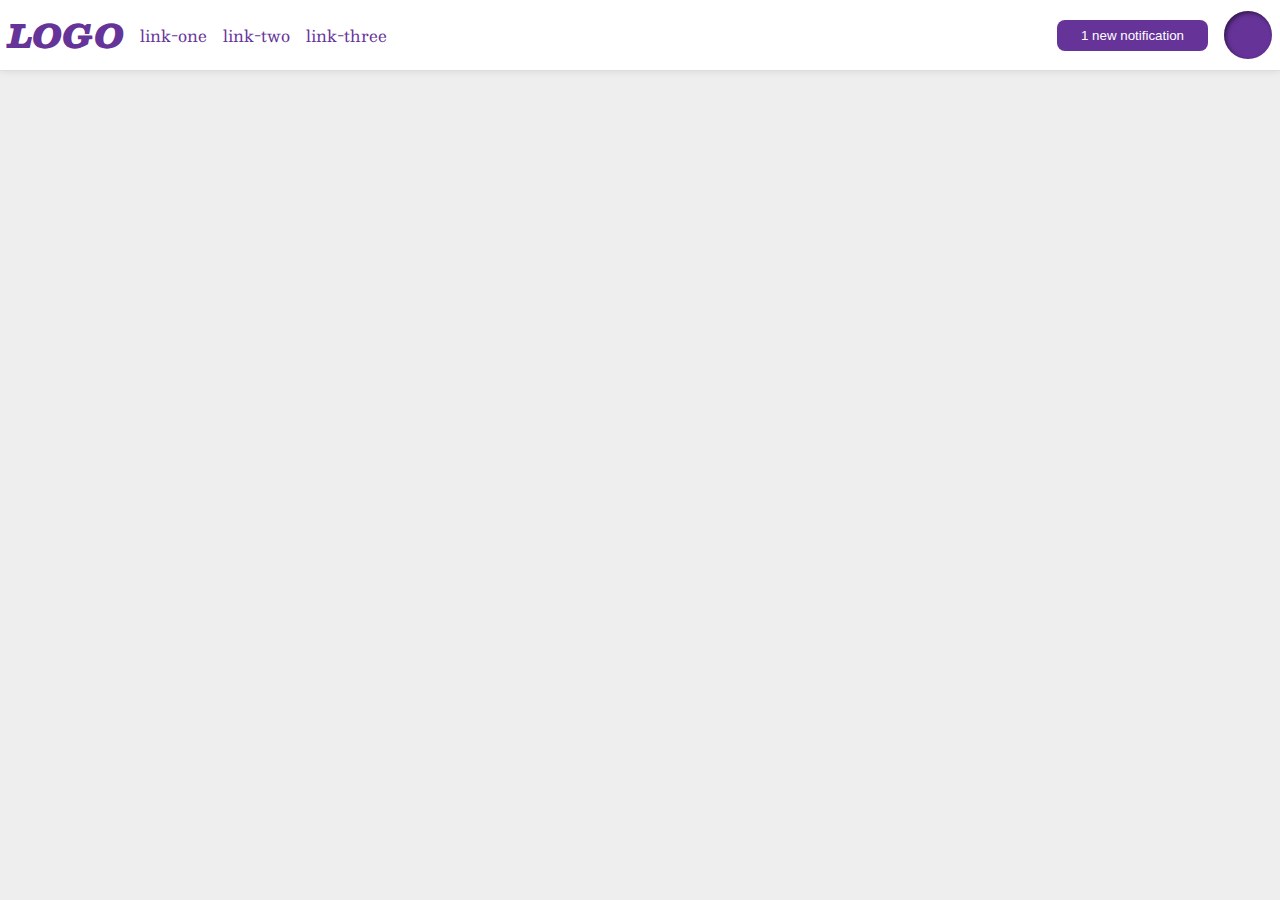
<file: flex/03-flex-header-2/index.html>
<!DOCTYPE html>
<html lang="en">
  <head>
    <meta charset="UTF-8">
    <meta http-equiv="X-UA-Compatible" content="IE=edge">
    <meta name="viewport" content="width=device-width, initial-scale=1.0">
    <title>Flex Header 2</title>
    <link rel="stylesheet" href="style.css">
  </head>
  <body>
    <div class="header">
      <div class="left">
        <div class="logo">
          LOGO
        </div>
        <ul class="links">
          <li><a href="google.com">link-one</a></li>
          <li><a href="google.com">link-two</a></li>
          <li><a href="google.com">link-three</a></li>
        </ul>
      </div>
      <div class="right">
        <button class="notifications">
          1 new notification
        </button>
      <div class="profile-image"></div>
        </div>
      </div>
  </body>
</html>
</file>
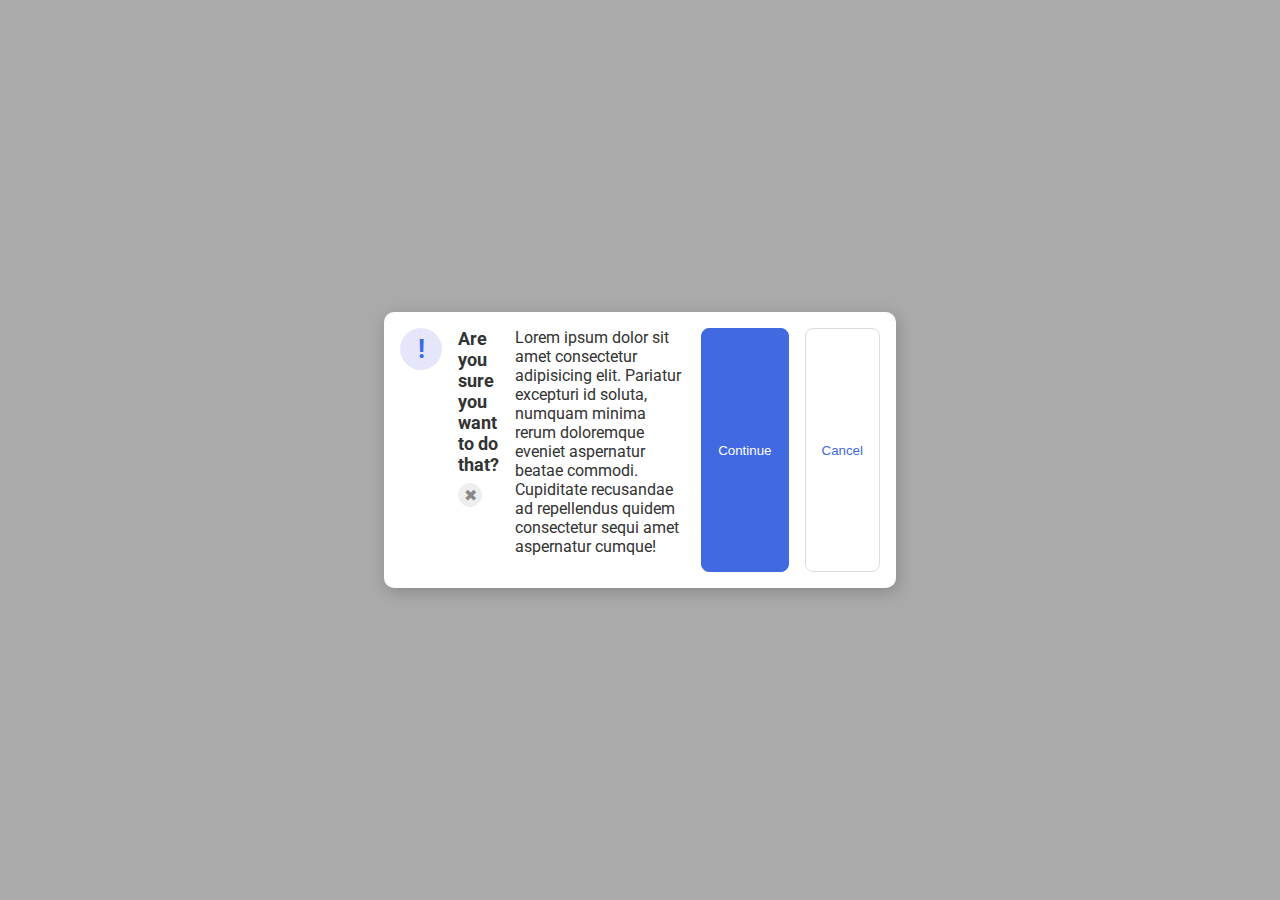
<file: flex/05-flex-modal/index.html>
<!DOCTYPE html>
<html lang="en">
  <head>
    <meta charset="UTF-8">
    <meta http-equiv="X-UA-Compatible" content="IE=edge">
    <meta name="viewport" content="width=device-width, initial-scale=1.0">
    <link rel="stylesheet" href="style.css">
    <title>Modal</title>
  </head>
  <body>
    <div class="modal">
      <div class="icon">!</div>

      <div class="container">
      <div class="header">Are you sure you want to do that?</div>
      <button class="close-button">✖</button>
      </div>

      <div class="text">Lorem ipsum dolor sit amet consectetur adipisicing elit. Pariatur excepturi id soluta, numquam minima rerum doloremque eveniet aspernatur beatae commodi. Cupiditate recusandae ad repellendus quidem consectetur sequi amet aspernatur cumque!</div>
      <button class="continue">Continue</button>
      <button class="cancel">Cancel</button>
      </div>
    </div>
  </body>
</html>
</file>
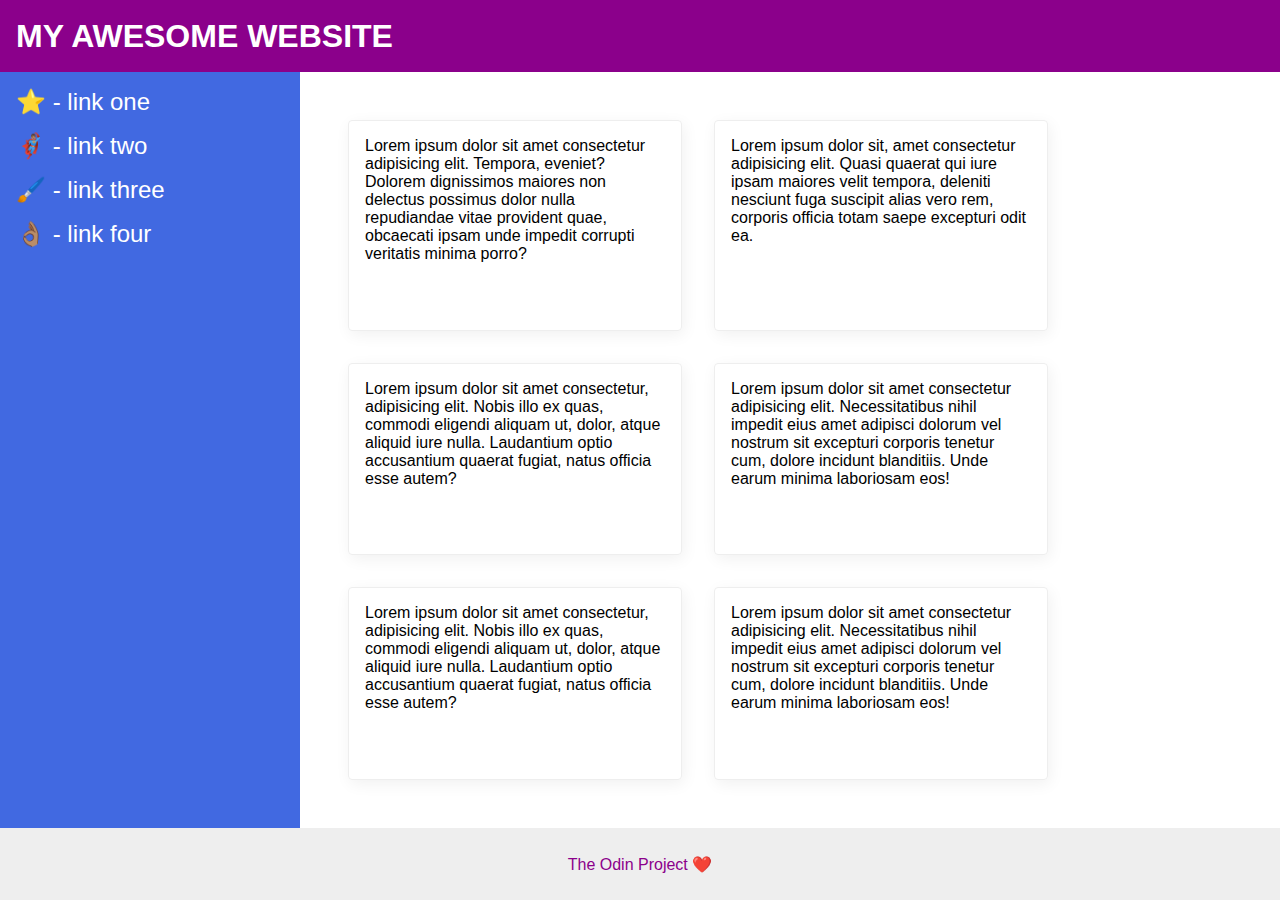
<file: flex/07-flex-layout-2/index.html>
<!DOCTYPE html>
<html lang="en">
  <head>
    <meta charset="UTF-8">
    <meta http-equiv="X-UA-Compatible" content="IE=edge">
    <meta name="viewport" content="width=device-width, initial-scale=1.0">
    <title>The Holy Grail</title>
    <link rel="stylesheet" href="style.css">
  </head>
  <body>
    <div class="header">
      MY AWESOME WEBSITE
    </div>
  <div class="body">
    <div class="sidebar">
      <ul>
        <li><a href="#">⭐ - link one</a></li>
        <li><a href="#">🦸🏽‍♂️ - link two</a></li>
        <li><a href="#">🖌️ - link three</a></li>
        <li><a href="#">👌🏽 - link four</a></li>
      </ul>
    </div>
  <div class="container">
    <div class="card">Lorem ipsum dolor sit amet consectetur adipisicing elit. Tempora, eveniet? Dolorem dignissimos maiores non delectus possimus dolor nulla repudiandae vitae provident quae, obcaecati ipsam unde impedit corrupti veritatis minima porro?</div>
    <div class="card">Lorem ipsum dolor sit, amet consectetur adipisicing elit. Quasi quaerat qui iure ipsam maiores velit tempora, deleniti nesciunt fuga suscipit alias vero rem, corporis officia totam saepe excepturi odit ea.</div>
    <div class="card">Lorem ipsum dolor sit amet consectetur, adipisicing elit. Nobis illo ex quas, commodi eligendi aliquam ut, dolor, atque aliquid iure nulla. Laudantium optio accusantium quaerat fugiat, natus officia esse autem?</div>
    <div class="card">Lorem ipsum dolor sit amet consectetur adipisicing elit. Necessitatibus nihil impedit eius amet adipisci dolorum vel nostrum sit excepturi corporis tenetur cum, dolore incidunt blanditiis. Unde earum minima laboriosam eos!</div>
    <div class="card">Lorem ipsum dolor sit amet consectetur, adipisicing elit. Nobis illo ex quas, commodi eligendi aliquam ut, dolor, atque aliquid iure nulla. Laudantium optio accusantium quaerat fugiat, natus officia esse autem?</div>
    <div class="card">Lorem ipsum dolor sit amet consectetur adipisicing elit. Necessitatibus nihil impedit eius amet adipisci dolorum vel nostrum sit excepturi corporis tenetur cum, dolore incidunt blanditiis. Unde earum minima laboriosam eos!</div>
      </div>
    </div>
    <div class="footer">
      The Odin Project ❤️
    </div>
  </body>
</html>
</file>
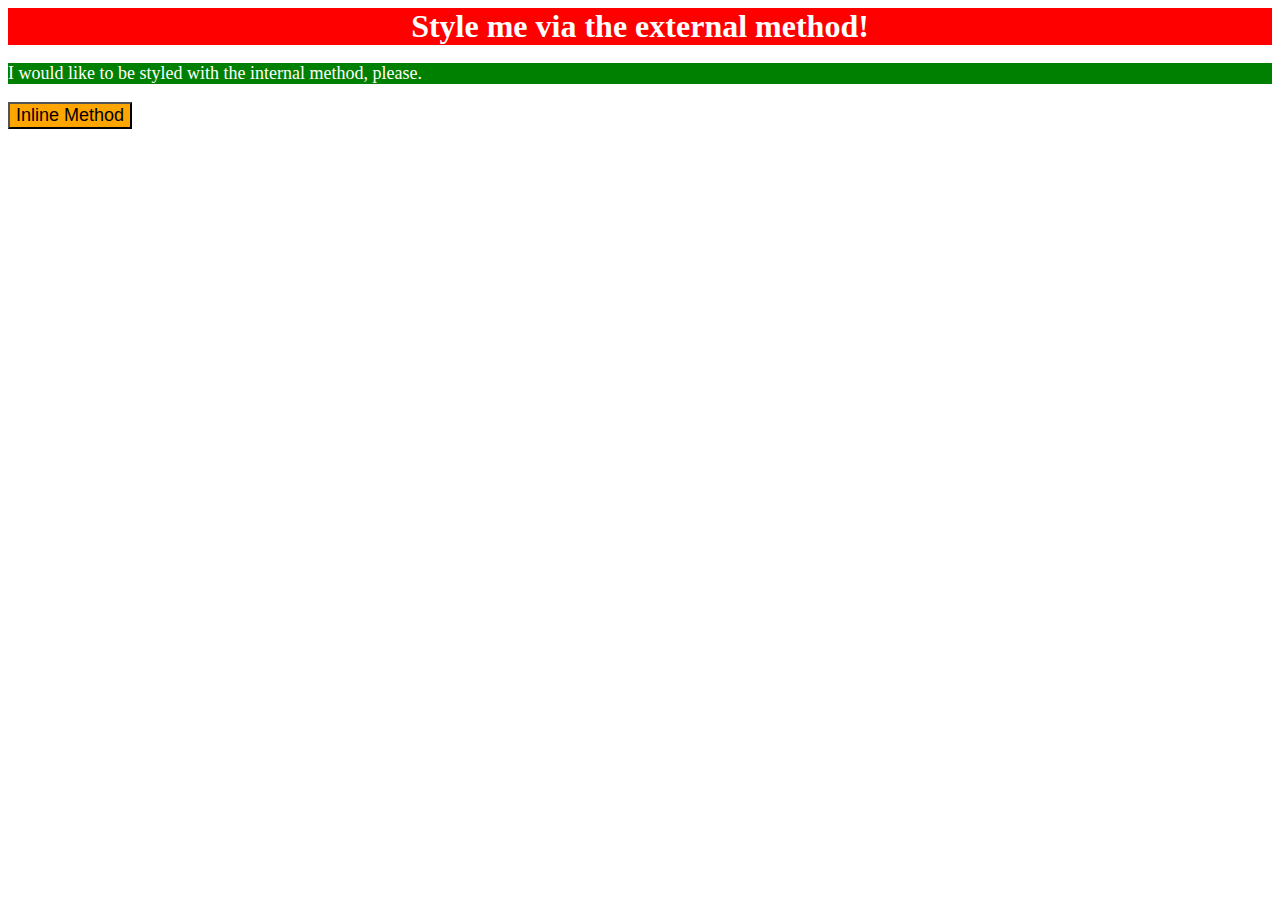
<file: foundations/01-css-methods/index.html>
<!DOCTYPE html>
<html lang="en">
  <head>
    <Style>
      p {
        color: white;
        background-color: green;
        font-size: 18px
      }
    </Style>
    <meta charset="UTF-8">
    <meta http-equiv="X-UA-Compatible" content="IE=edge">
    <meta name="viewport" content="width=device-width, initial-scale=1.0">
    <title>Methods for Adding CSS</title>
    <link rel="stylesheet" href="style.css">
  </head>
  <body>
    <div>Style me via the external method!</div>
    <p>I would like to be styled with the internal method, please.</p>
    <button style="background-color: orange; font-size: 18px;">Inline Method</div></button>
  </body>
</html>
</file>
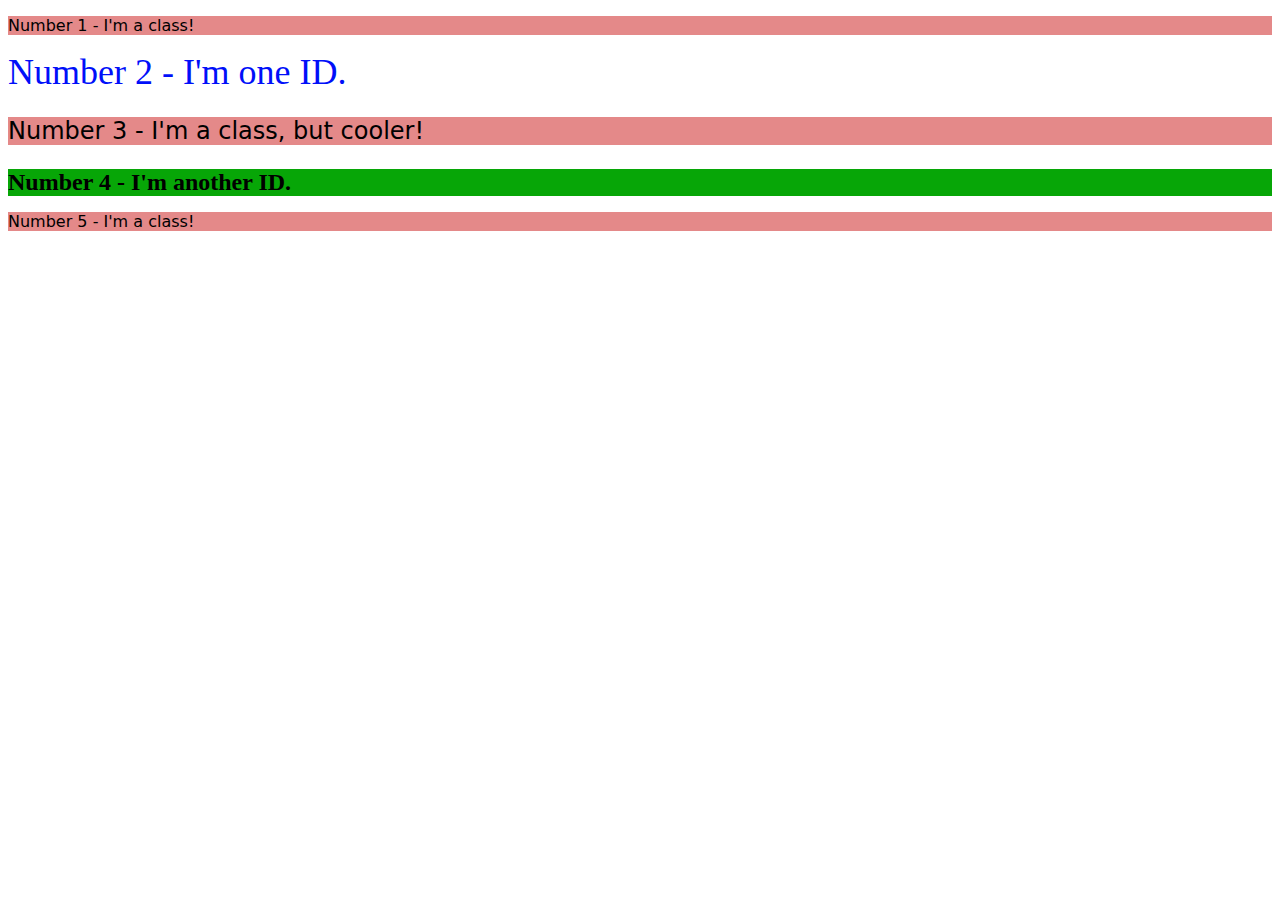
<file: foundations/02-class-id-selectors/index.html>
<!DOCTYPE html>
<html lang="en">
  <head>
    <meta charset="UTF-8">
    <meta http-equiv="X-UA-Compatible" content="IE=edge">
    <meta name="viewport" content="width=device-width, initial-scale=1.0">
    <title>Class and ID Selectors</title>
    <link rel="stylesheet" href="style.css">
  </head>
  <body>
    <p class="odd">Number 1 - I'm a class!</p>
    <div id="two">Number 2 - I'm one ID.</div>
    <p class="odd adjust-font-size">Number 3 - I'm a class, but cooler!</p>
    <div id="four" class="adjust-font-size">Number 4 - I'm another ID.</div>
    <p class="odd">Number 5 - I'm a class!</p>
  </body>
</html>
</file>
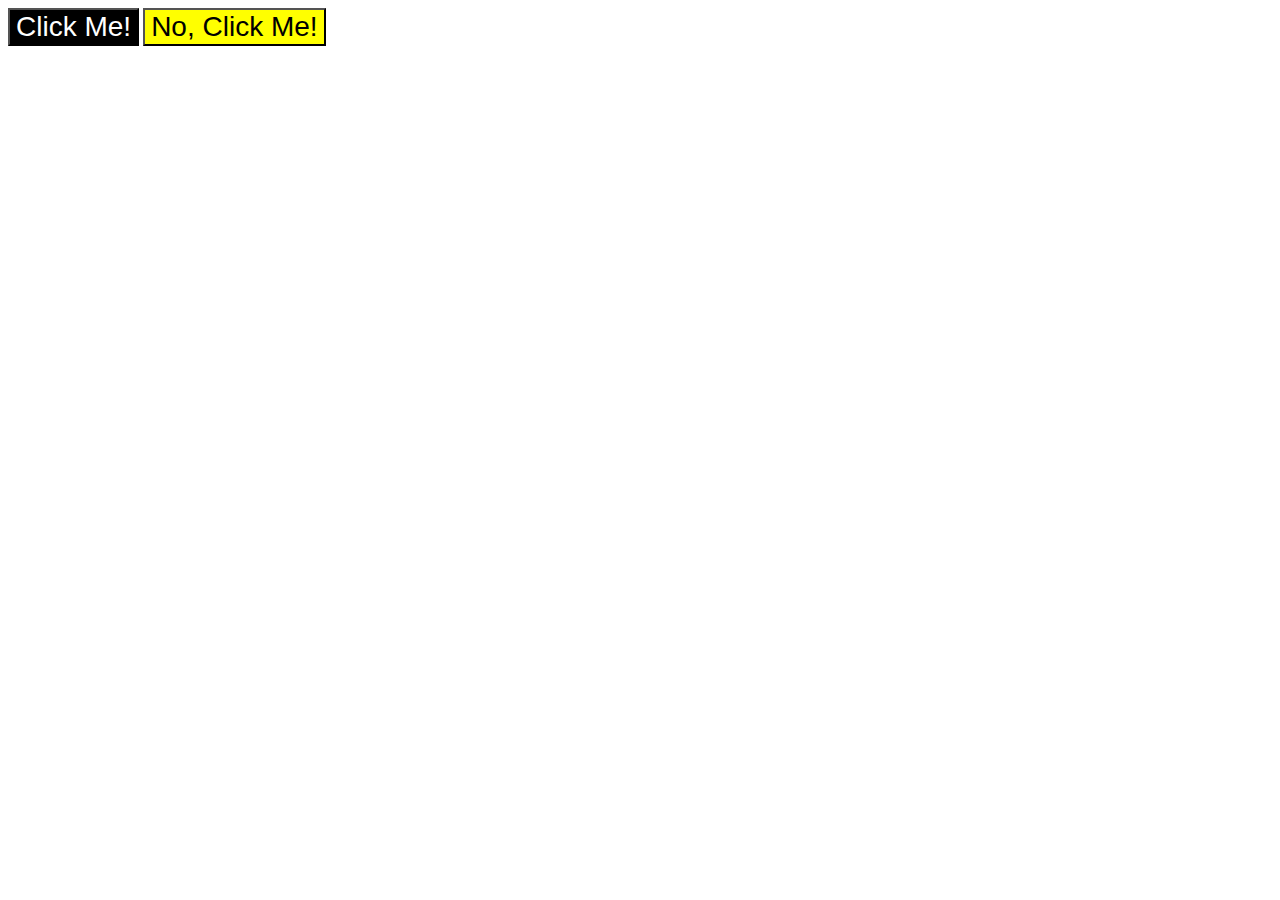
<file: foundations/03-grouping-selectors/index.html>
<!DOCTYPE html>
<html lang="en">
  <head>
    <meta charset="UTF-8">
    <meta http-equiv="X-UA-Compatible" content="IE=edge">
    <meta name="viewport" content="width=device-width, initial-scale=1.0">
    <title>Grouping Selectors</title>
    <link rel="stylesheet" href="style.css">
  </head>
  <body>
    <button class="simple">Click Me!</button>
    <button class="yellow">No, Click Me!</button>
  </body>
</html>
</file>
<file: flex/03-flex-header-2/style.css>
/* this is some magical font-importing.  
you'll learn about it later. */
@import url('https://fonts.googleapis.com/css2?family=Besley:ital,wght@0,400;1,900&display=swap');

body {
  margin: 0;
  background: #eee;
  font-family: Besley, serif;
}

.header {
  background: white;
  border-bottom: 1px solid #ddd;
  box-shadow: 0 0 8px rgba(0,0,0,.1);
  display: flex;
  justify-content: space-between;
  padding: 8px;
}

.profile-image {
  background: rebeccapurple;
  box-shadow: inset 2px 2px 4px rgba(0,0,0,.5);
  border-radius: 50%;
  width: 48px;
  height: 48px;
}

.logo {
  color: rebeccapurple;
  font-size: 32px;
  font-weight: 900;
  font-style: italic;
}

button {
  border: none;
  border-radius: 8px;
  background: rebeccapurple;
  color: white;
  padding: 8px 24px;
}

a {
  /* this removes the line under our links */
  text-decoration: none;
  color: rebeccapurple;
}

ul {
  list-style-type: none;
  display: flex;
  margin: 0;
  padding: 0;
  gap: 16px
}

.left, .right {
  display: flex;
  align-items: center;
  gap: 16px
}
</file>
<file: flex/05-flex-modal/style.css>
@import url('https://fonts.googleapis.com/css2?family=Roboto:wght@400;700&display=swap');

html, body {
  height: 100%;
}

body {
  font-family: Roboto, sans-serif;
  margin: 0;
  background: #aaa;
  color: #333;
  /* I'll give you this one for free lol */
  display: flex;
  align-items: center;
  justify-content: center;
}

.modal {
  background: white;
  width: 480px;
  border-radius: 10px;
  box-shadow: 2px 4px 16px rgba(0,0,0,.2);
  display: flex;
  gap: 16px;
  padding: 16px;
}

.icon {
  color: royalblue;
  font-size: 26px;
  font-weight: 700;
  background: lavender;
  width: 42px;
  height: 42px;
  border-radius: 50%;
  display: flex;
  align-items: center;
  justify-content: center;
  flex-shrink: 0;
}

.header {
  display: flex;
  align-items: center;
  justify-content: space-between;
  font-size: 18px;
  font-weight: 700;
  margin-bottom: 8px;
}

.close-button {
  background: #eee;
  border-radius: 50%;
  color: #888;
  font-weight: 400;
  font-size: 16px;
  height: 24px;
  width: 24px;
  display: flex;
  align-items: center;
  justify-content: center;
  border: 1px solid #eee;
  padding: 0;
}

button {
  cursor: pointer;
  padding: 8px 16px;
  border-radius: 8px;
}

button.continue {
  background: royalblue;
  border: 1px solid royalblue;
  color: white;
}

button.cancel {
  background: white;
  border: 1px solid #ddd;
  color: royalblue;
}

.text {
  margin-bottom: 16px;
}
</file>
<file: flex/07-flex-layout-2/style.css>
body {
  font-family: -apple-system, BlinkMacSystemFont, 'Segoe UI', Roboto, Oxygen, Ubuntu, Cantarell, 'Open Sans', 'Helvetica Neue', sans-serif;
  margin: 0;
  min-height: 100vh;
  display: flex;
  flex-direction: column;
}

.header {
  height: 72px;
  background: darkmagenta;
  color: white;
  display: flex;
  align-items: center;
  padding: 0 16px;
  font-size: 32px;
  font-weight: 900;
}

.footer {
  height: 72px;
  background: #eee;
  color: darkmagenta;
  display: flex;
  align-items: center;
  justify-content: center;

}

.sidebar {
  width: 300px;
  background: royalblue;
  box-sizing: border-box;
  flex-shrink: 0;
  padding: 16px;
}

.card {
  border: 1px solid #eee;
  box-shadow: 2px 4px 16px rgba(0,0,0,.06);
  border-radius: 4px;
  padding: 16px;
  margin: 16px;
  width: 300px;
}

ul {
  list-style-type: none;
  margin: 0;
  padding: 0;
}

li {
  margin-bottom: 16px;
}

a {
  color: white;
  text-decoration: none;
  font-size: 24px;
}

.container {
  padding: 32px;
  display: flex;
  flex-wrap: wrap;
}

.body {
  flex: 1;
  display: flex;
}
</file>
<file: foundations/01-css-methods/style.css>
/* style.css */

div {
    color: white;
    background-color: red;
    font-size: 32px;
    text-align: center;
    font-weight: bold;
}
</file>
<file: foundations/02-class-id-selectors/style.css>
.odd {
  background-color: rgb(228, 137, 137);
  font-family: Verdana, "DejaVu Sans", sans-serif;
}

.adjust-font-size {
  font-size: 24px;
}

#two {
  color: #000ff9;
  font-size: 36px;
}

#four {
  background-color: hsl(120, 92%, 34%);
  font-weight: bold;
}
</file>
<file: foundations/03-grouping-selectors/style.css>
.simple,
.yellow {
  font-family: Helvetica, "Times New Roman", sans-serif;
  font-size: 28px;
}

.simple {
  background-color: black;
  color: white;
}

.yellow {
  background-color: yellow;
}
</file>
